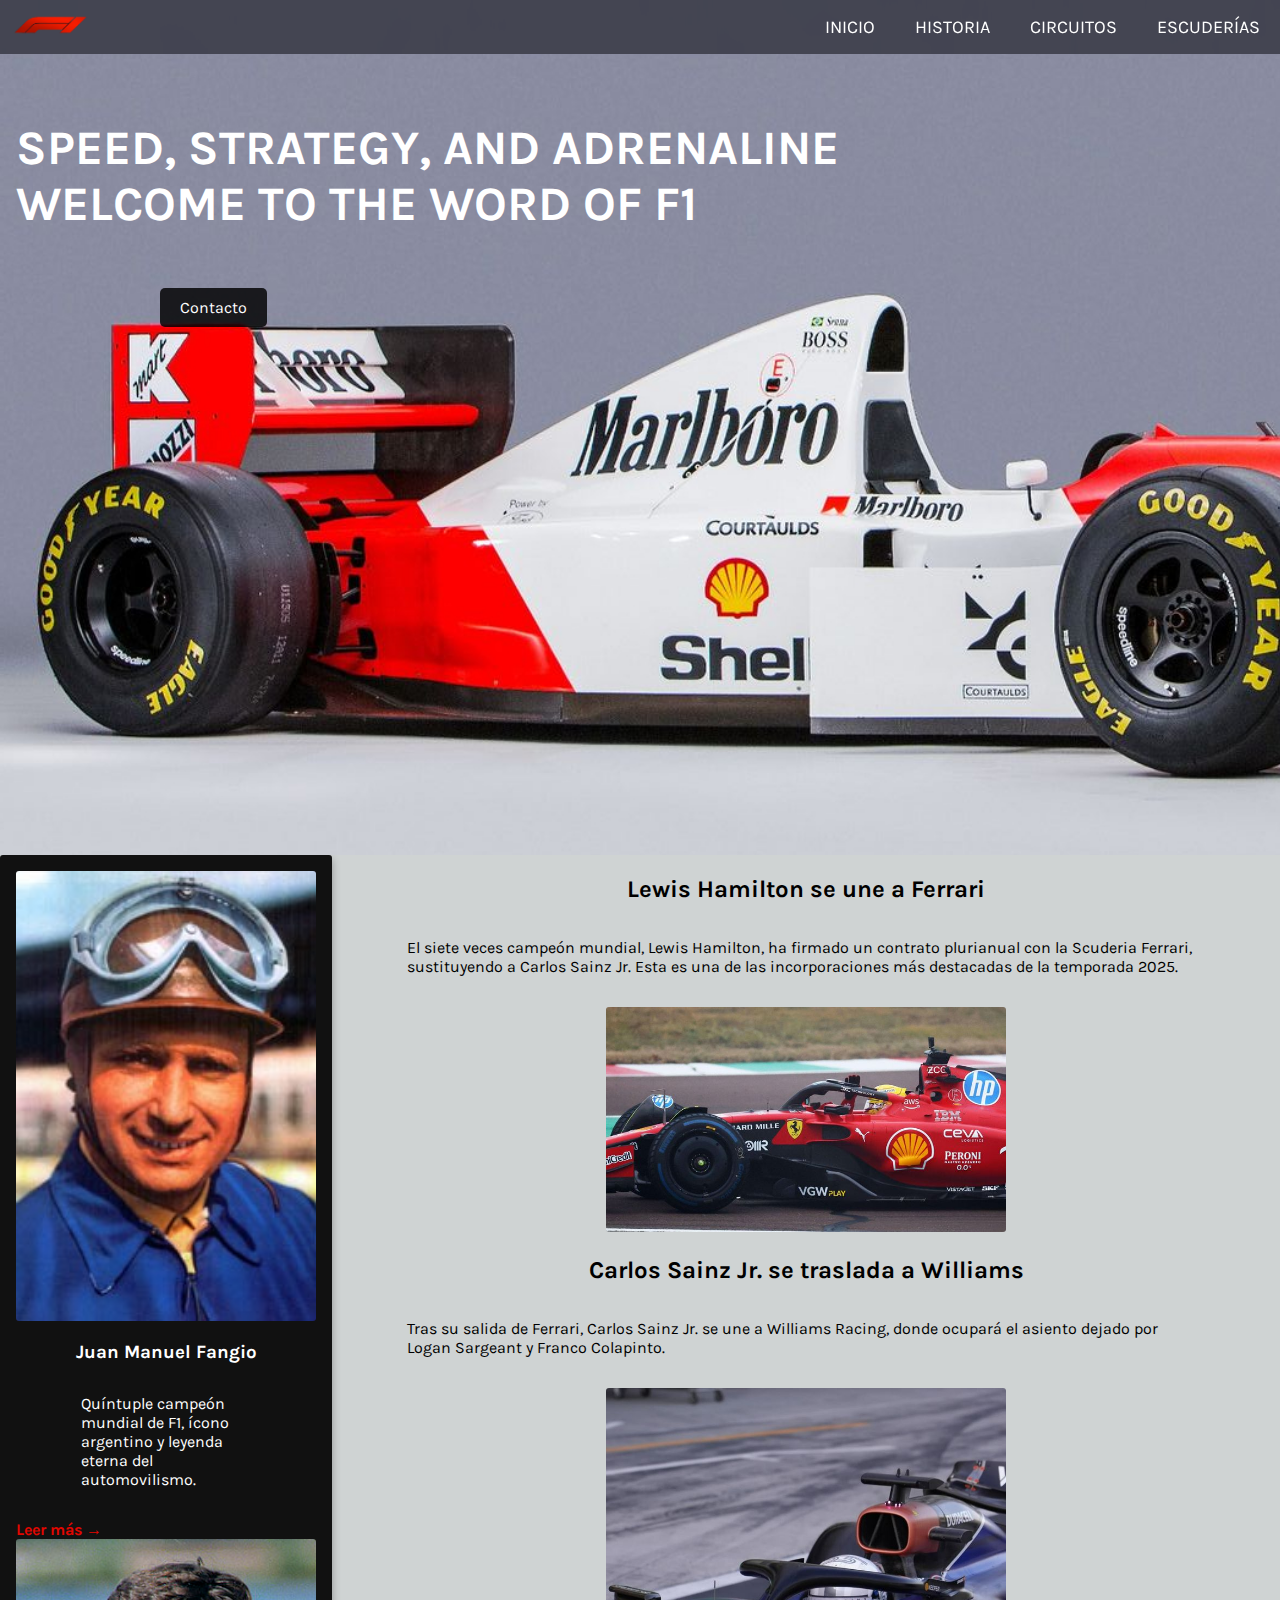
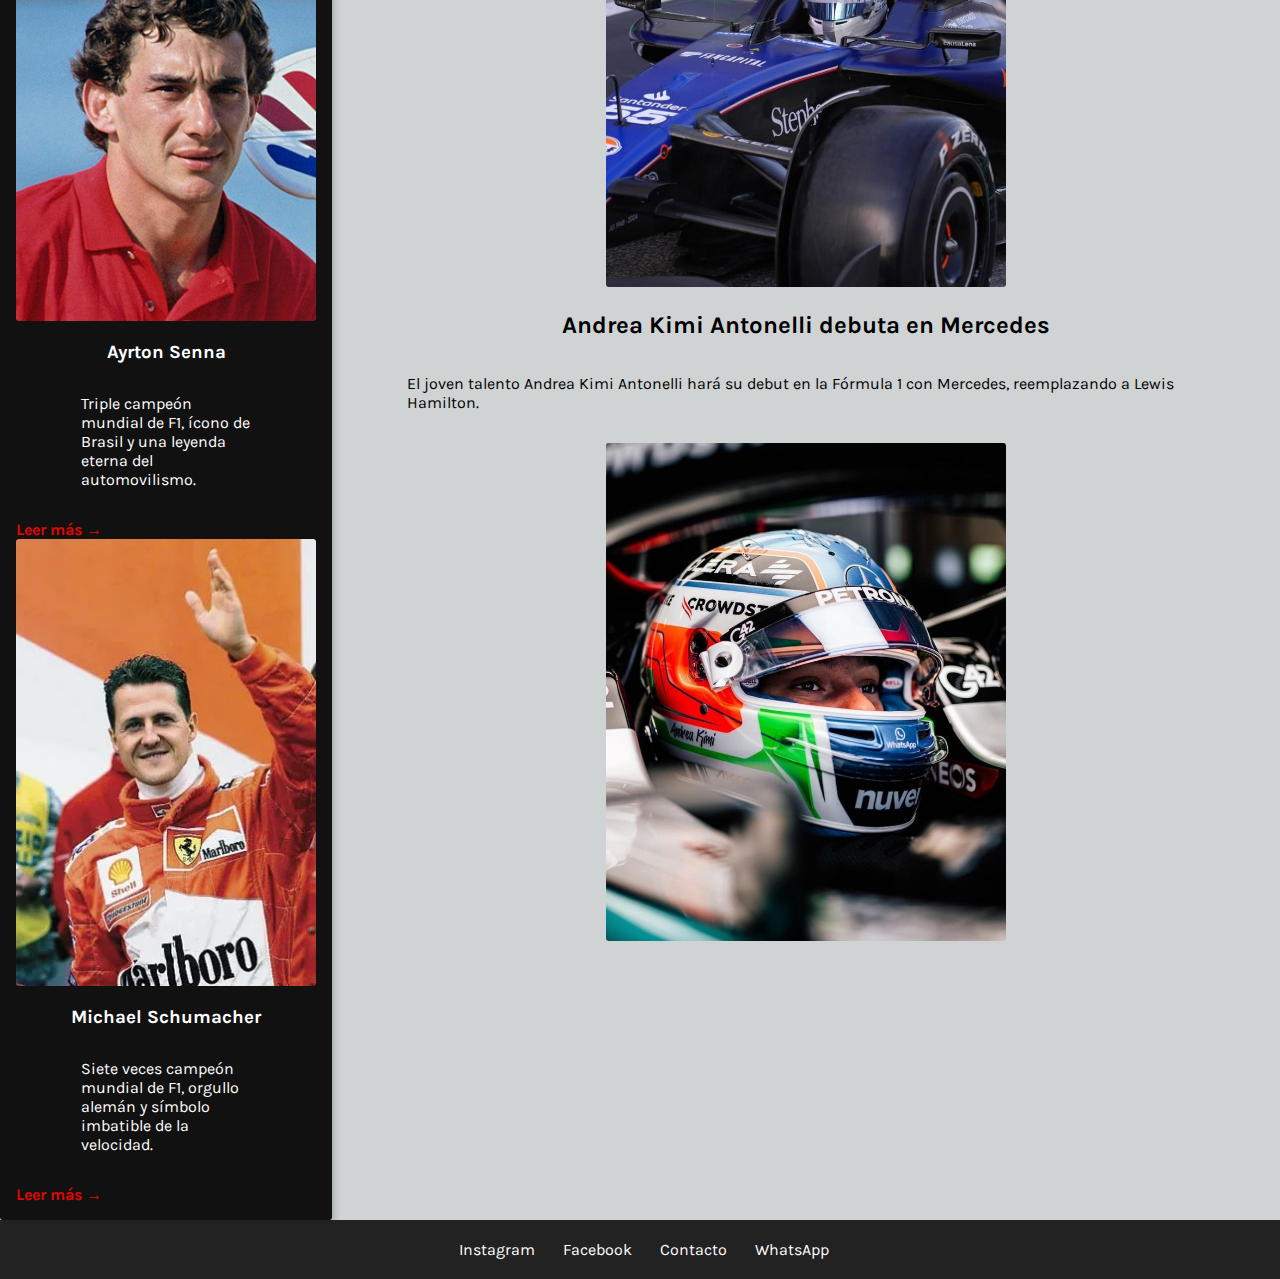
<file: index.html>
<!DOCTYPE html>
<html lang="en">
<head>
    <meta charset="UTF-8">
    <meta name="viewport" content="width=device-width, initial-scale=1.0">
    <title>Formula 1</title>
    <link rel="icon" type="image/png" href="./img/F1Wallpaper.png">
    <link rel="preconnect" href="https://fonts.googleapis.com">
    <link rel="preconnect" href="https://fonts.gstatic.com" crossorigin>
    <link href="https://fonts.googleapis.com/css2?family=Darker+Grotesque:wght@300..900&family=Encode+Sans+Semi+Expanded:wght@100;200;300;400;500;600;700;800;900&family=Hind+Mysuru:wght@300;400;500;600;700&family=IBM+Plex+Sans+Thai+Looped&family=Karla:ital,wght@0,200..800;1,200..800&family=Mukta&family=Smooch+Sans:wght@100..900&family=Yaldevi:wght@200..700&display=swap" rel="stylesheet">
    <link rel="stylesheet" href="style.css">
</head>
<body>
   <div class="contenedor">
         <header class="header">
            <nav class="menu">
                <div class="logo">
                  <img src="./img/F1Wallpaper.png" alt="Logo">
                </div>
              
                <!-- Botón hamburguesa -->
                <button class="menu-toggle" id="menu-toggle">☰</button>
              
                <ul class="nav-links" id="nav-links">
                  <li><a href="index.html">Inicio</a></li>
                  <li><a href="./pages/historia.html">Historia</a></li>
                  <li><a href="./pages/circuito.html">Circuitos</a></li>
                  <li class="submenu">
                    <a href="#">Escuderías</a>
                    <ul class="dropdown">
                      <li><a href="ferrari.html">Ferrari</a></li>
                      <li><a href="mercedes.html">Mercedes</a></li>
                      <li><a href="redbull.html">Red Bull</a></li>
                      <li><a href="mclaren.html">McLaren</a></li>
                      <li><a href="astonmartin.html">Aston Martin</a></li>
                    </ul>
                  </li>
                </ul>
              </nav>           
            <div class="contededorInferior">
                <h2 class="tituloHeader">Speed, strategy, and adrenaline <br> Welcome to the word of f1</h2>
            </div>
            <section class="contededorInferiorBotones">
                <button class="btnI"><a href=""></a>Contacto</button> 
            </section>
        </header>
        <aside class="aside">
            <div>
            <img class="imgAside" src="./img/Juan-Manuel-Fangio.jpg" alt="Juan Manuel Fangio ">
            <div class="asideText">
                <h3>Juan Manuel Fangio</h3>
                <p>Quíntuple campeón mundial de F1, ícono argentino y leyenda eterna del automovilismo.</p>
                <a href="https://es.wikipedia.org/wiki/Juan_Manuel_Fangio" class="readMore">Leer más →</a>
            </div>
            </div>
            <div>
                <img class="imgAside" src="./img/ayrton-senna.jpg" alt="Ayrton Senna">
                <div class="asideText">
                    <h3>Ayrton Senna</h3>
                    <p>Triple campeón mundial de F1, ícono de Brasil y una leyenda eterna del automovilismo.</p>
                    <a href="https://es.wikipedia.org/wiki/Ayrton_Senna" class="readMore">Leer más →</a>
                </div>
                </div>
                <div>
                    <img class="imgAside" src="./img/Michael-Schumacher.webp" alt="Ayrton Senna">
                    <div class="asideText">
                        <h3>Michael Schumacher</h3>
                        <p>Siete veces campeón mundial de F1, orgullo alemán y símbolo imbatible de la velocidad.</p>
                        <a href="https://de.wikipedia.org/wiki/Michael_Schumacher" class="readMore">Leer más →</a>
                    </div>
                    </div>
        </aside>        
        <main class="main">
            <div class="contenedor2">
                <div>
                    <h2>Lewis Hamilton se une a Ferrari</h2>
                    <p>El siete veces campeón mundial, Lewis Hamilton, ha firmado un contrato plurianual con la Scuderia Ferrari, sustituyendo a Carlos Sainz Jr. Esta es una de las incorporaciones más destacadas de la temporada 2025.</p>
                </div>
                <div class="imgCenter">
                    <img class="imgContenedor" src="./img/lewisHalmiton.jpeg" alt="LewisHalmitonFerrari">
                </div>           
            </div>
            <div class="contenedor2">
                <div>
                    <h2>Carlos Sainz Jr. se traslada a Williams</h2>
                    <p>Tras su salida de Ferrari, Carlos Sainz Jr. se une a Williams Racing, donde ocupará el asiento dejado por Logan Sargeant y Franco Colapinto.</p>
                </div>
                <div class="imgCenter">
                    <img class="imgContenedor" src="./img/carlosSainz.jpeg" alt="CarlosSainzWilliams">
                </div>           
            </div>
            <div class="contenedor2">
                <div>
                    <h2>Andrea Kimi Antonelli debuta en Mercedes</h2>
                    <p>El joven talento Andrea Kimi Antonelli hará su debut en la Fórmula 1 con Mercedes, reemplazando a Lewis Hamilton. 
                    </p>
                </div>
                <div class="imgCenter">
                    <img class="imgContenedor" src="./img/kimiAntonelli.jpeg" alt="CarlosSainzWilliams">
                </div>           
            </div>
        </main>
        <footer class="footer">
            <div class="footer-contenido">
                <a href="https://instagram.com" target="_blank" class="icono instagram"><i class="fab fa-instagram"></i> Instagram</a>
                <a href="https://facebook.com" target="_blank" class="icono facebook"><i class="fab fa-facebook-f"></i> Facebook</a>
                <a href="mailto:contacto@tudominio.com" class="icono contacto"><i class="fas fa-envelope"></i> Contacto</a>
                <a href="https://wa.me/1234567890" target="_blank" class="icono whatsapp"><i class="fab fa-whatsapp"></i> WhatsApp</a>
            </div>
        </footer>
    </div>
    <script>
        const toggle = document.getElementById('menu-toggle');
        const navLinks = document.getElementById('nav-links');
        const submenu = document.querySelector('.submenu');
      
        // Mostrar/ocultar el menú principal
        toggle.addEventListener('click', () => {
          navLinks.classList.toggle('show');
        });
      
        // Submenú desplegable solo en móvil
        submenu.addEventListener('click', function (e) {
          if (window.innerWidth <= 768) {
            e.preventDefault();
            this.classList.toggle('open');
          }
        });
      </script>
</body>
</html>
</file>
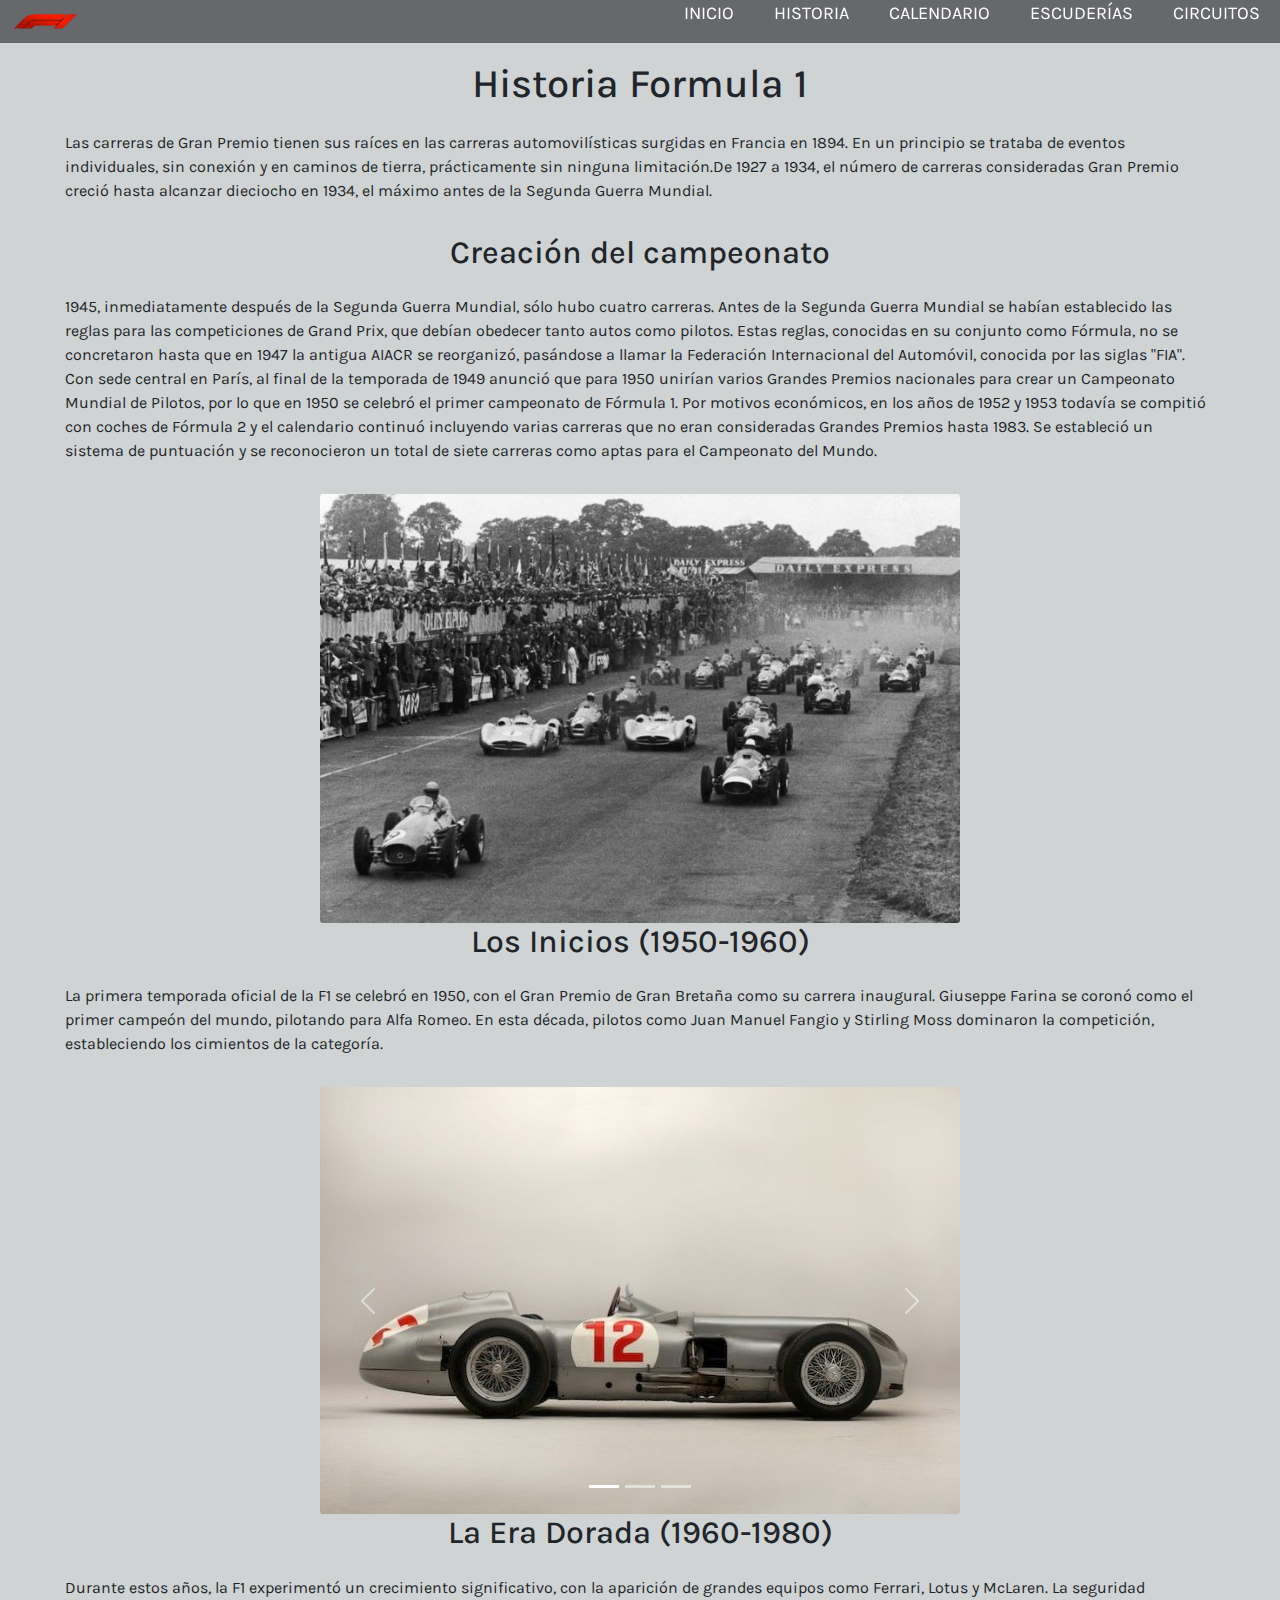
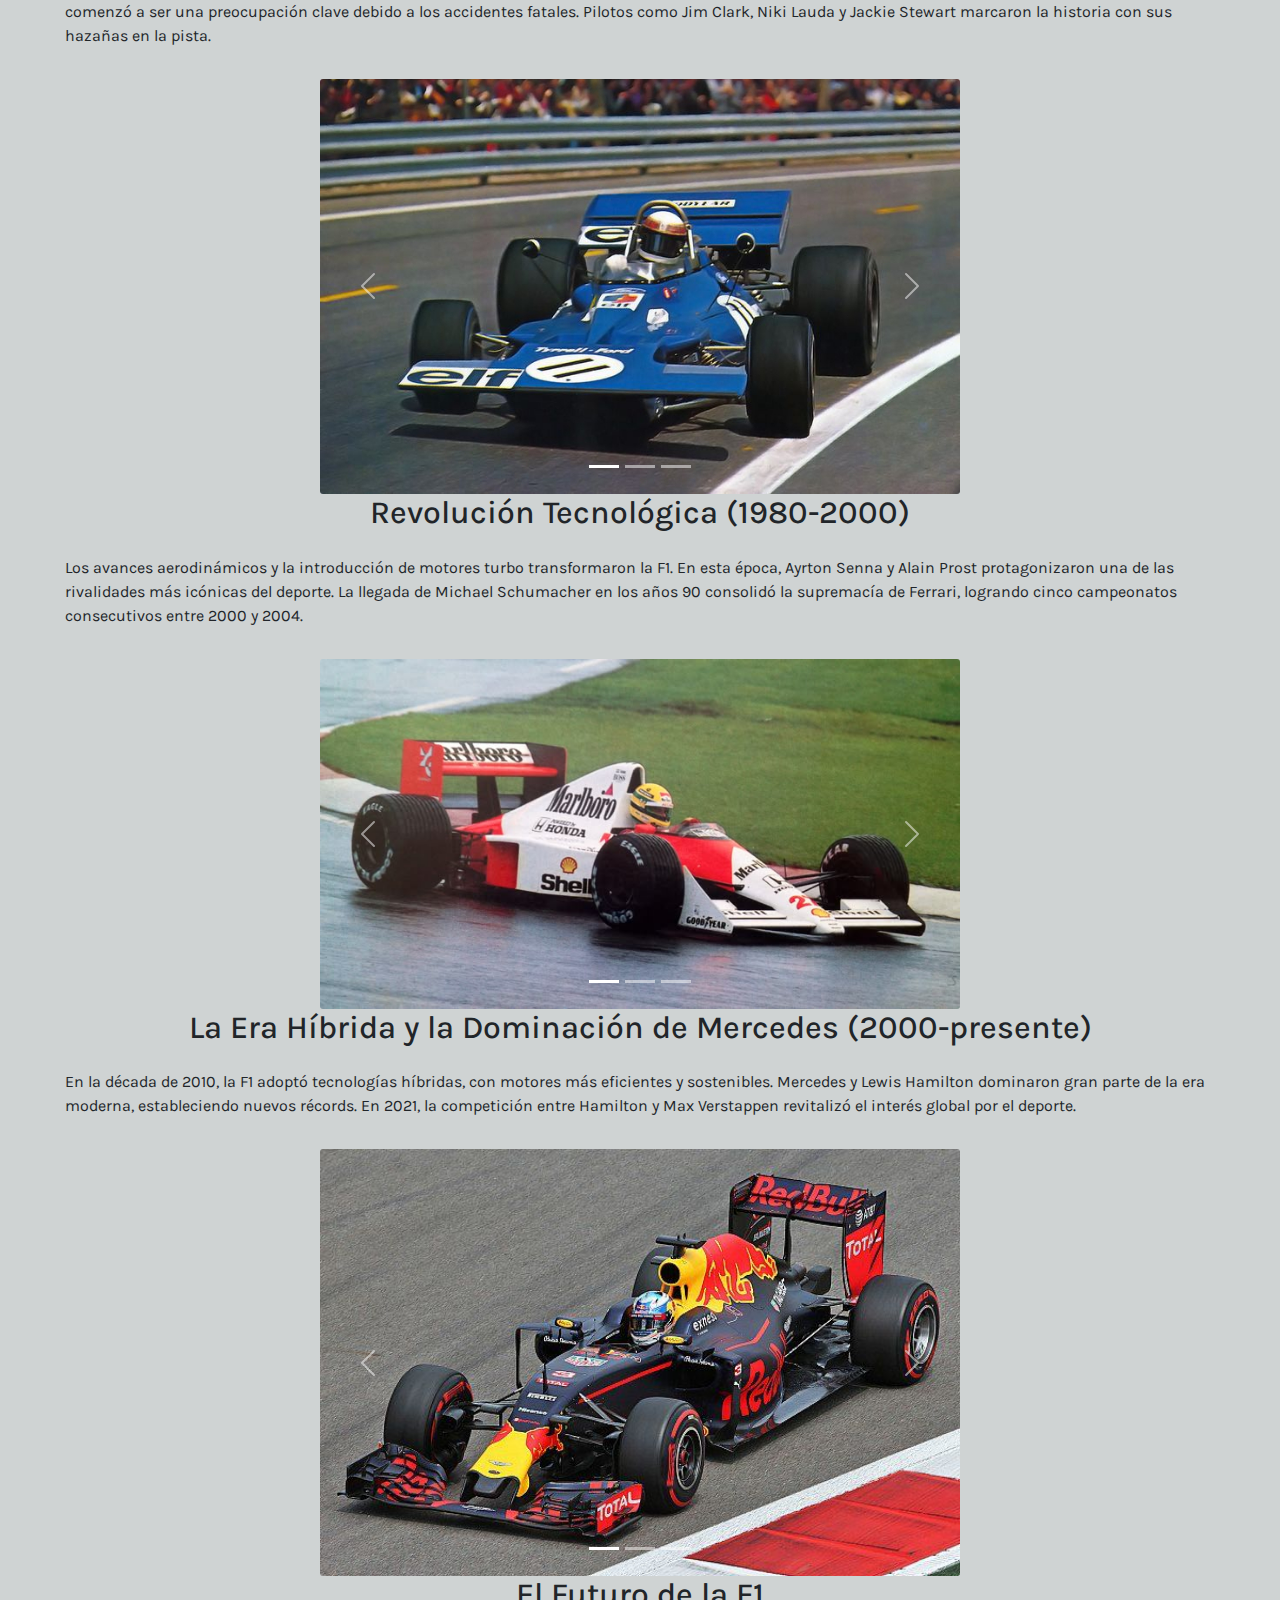
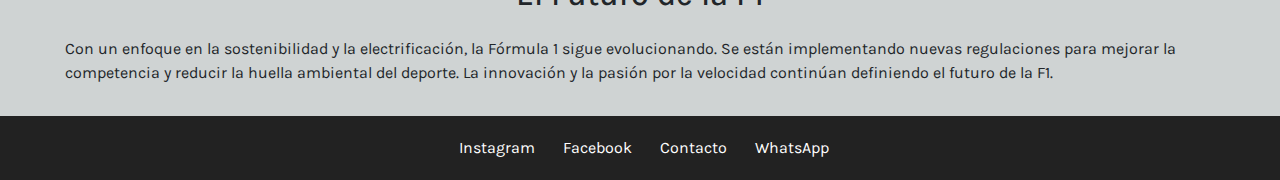
<file: historia.html>
<!DOCTYPE html>
<html lang="en">
<head>
    <meta charset="UTF-8">
    <meta name="viewport" content="width=device-width, initial-scale=1.0">
    <title>Document</title>
    <link rel="icon" type="image/png" href="./img/F1Wallpaper.png">
    <link rel="preconnect" href="https://fonts.googleapis.com">
    <link rel="preconnect" href="https://fonts.gstatic.com" crossorigin>
    <link href="https://fonts.googleapis.com/css2?family=Darker+Grotesque:wght@300..900&family=Encode+Sans+Semi+Expanded:wght@100;200;300;400;500;600;700;800;900&family=Hind+Mysuru:wght@300;400;500;600;700&family=IBM+Plex+Sans+Thai+Looped&family=Karla:ital,wght@0,200..800;1,200..800&family=Mukta&family=Smooch+Sans:wght@100..900&family=Yaldevi:wght@200..700&display=swap" rel="stylesheet">
    <link rel="stylesheet" href="style.css">
    <link href="https://cdn.jsdelivr.net/npm/bootstrap@5.3.0/dist/css/bootstrap.min.css" rel="stylesheet">
</head>
<body>
  <header>
    <nav class="menu">
        <div class="logo">
            <img src="./img/F1Wallpaper.png" alt="Logo">
        </div>
        <ul class="nav-links">
            <li><a href="index.html">Inicio</a></li>
            <li><a href="historia.html">Historia</a></li>
            <li><a href="calendario.html">Calendario</a></li>
            <li class="submenu">
                <a href="escuderias.html">Escuderías</a>
                <ul class="dropdown">
                    <li><a href="ferrari.html">Ferrari</a></li>
                    <li><a href="mercedes.html">Mercedes</a></li>
                    <li><a href="redbull.html">Red Bull</a></li>
                    <li><a href="mclaren.html">McLaren</a></li>
                    <li><a href="astonmartin.html">Aston Martin</a></li>
                </ul>
            </li>
            <li><a href="circuitos.html">Circuitos</a></li>
        </ul>
    </nav>
</header>
    <main>
        <h1>Historia Formula 1</h1>          
            <p>Las carreras de Gran Premio tienen sus raíces en las carreras automovilísticas surgidas en Francia en 1894. En un principio se trataba de eventos individuales, sin conexión y en caminos de tierra, prácticamente sin ninguna limitación.De 1927 a 1934, el número de carreras consideradas Gran Premio creció hasta alcanzar dieciocho en 1934, el máximo antes de la Segunda Guerra Mundial.</p>
              <h2>Creación del campeonato</h2>
            <p>1945, inmediatamente después de la Segunda Guerra Mundial, sólo hubo cuatro carreras. Antes de la Segunda Guerra Mundial se habían establecido las reglas para las competiciones de Grand Prix, que debían obedecer tanto autos como pilotos. Estas reglas, conocidas en su conjunto como Fórmula, no se concretaron hasta que en 1947 la antigua AIACR se reorganizó, pasándose a llamar la Federación Internacional del Automóvil, conocida por las siglas "FIA". Con sede central en París, al final de la temporada de 1949 anunció que para 1950 unirían varios Grandes Premios nacionales para crear un Campeonato Mundial de Pilotos, por lo que en 1950 se celebró el primer campeonato de Fórmula 1. Por motivos económicos, en los años de 1952 y 1953 todavía se compitió con coches de Fórmula 2 y el calendario continuó incluyendo varias carreras que no eran consideradas Grandes Premios hasta 1983. Se estableció un sistema de puntuación y se reconocieron un total de siete carreras como aptas para el Campeonato del Mundo.</p>
            <img class="img1" src="./img/imagen50.jpeg" alt="">
            <h2>Los Inicios (1950-1960)</h2>
            <p>La primera temporada oficial de la F1 se celebró en 1950, con el Gran Premio de Gran Bretaña como su carrera inaugural. Giuseppe Farina se coronó como el primer campeón del mundo, pilotando para Alfa Romeo. En esta década, pilotos como Juan Manuel Fangio y Stirling Moss dominaron la competición, estableciendo los cimientos de la categoría.</p>
            <div id="carouselExampleIndicators" class="carousel slide w-50 mx-auto" data-bs-ride="carousel">
              <!-- Indicadores -->
              <div class="carousel-indicators">
                <button type="button" data-bs-target="#carouselExampleIndicators" data-bs-slide-to="0" class="active" aria-current="true" aria-label="Slide 1"></button>
                <button type="button" data-bs-target="#carouselExampleIndicators" data-bs-slide-to="1" aria-label="Slide 2"></button>
                <button type="button" data-bs-target="#carouselExampleIndicators" data-bs-slide-to="2" aria-label="Slide 3"></button>
              </div>
            
              <!-- Contenedor de imágenes -->
              <div class="carousel-inner">
                <div class="carousel-item active">
                  <img src="./img/_(4).jpeg" class="d-block w-100" alt="Slide 1">
                </div>
                <div class="carousel-item">
                  <img src="./img/_(3).jpeg" class="d-block w-100" alt="Slide 2">
                </div>
                <div class="carousel-item">
                  <img src="./img/_(6).jpeg" class="d-block w-100" alt="Slide 4">
                </div>
              </div>
            
              <!-- Botones de navegación -->
              <button class="carousel-control-prev" type="button" data-bs-target="#carouselExampleIndicators" data-bs-slide="prev">
                <span class="carousel-control-prev-icon" aria-hidden="true"></span>
                <span class="visually-hidden">Anterior</span>
              </button>
              <button class="carousel-control-next" type="button" data-bs-target="#carouselExampleIndicators" data-bs-slide="next">
                <span class="carousel-control-next-icon" aria-hidden="true"></span>
                <span class="visually-hidden">Siguiente</span>
              </button>
            </div>
            
            <h2>La Era Dorada (1960-1980)</h2>
            <p>Durante estos años, la F1 experimentó un crecimiento significativo, con la aparición de grandes equipos como Ferrari, Lotus y McLaren. La seguridad comenzó a ser una preocupación clave debido a los accidentes fatales. Pilotos como Jim Clark, Niki Lauda y Jackie Stewart marcaron la historia con sus hazañas en la pista.</p>
            <div id="carouselExampleIndicators2" class="carousel slide w-50 mx-auto" data-bs-ride="carousel">
              <!-- Indicadores -->
              <div class="carousel-indicators">
                <button type="button" data-bs-target="#carouselExampleIndicators2" data-bs-slide-to="0" class="active" aria-current="true" aria-label="Slide 1"></button>
                <button type="button" data-bs-target="#carouselExampleIndicators2" data-bs-slide-to="1" aria-label="Slide 2"></button>
                <button type="button" data-bs-target="#carouselExampleIndicators2" data-bs-slide-to="2" aria-label="Slide 3"></button>
              </div>
            
              <!-- Contenedor de imágenes -->
              <div class="carousel-inner">
                <div class="carousel-item active">
                  <img src="./img/JackieStewart.jpeg" class="d-block w-100" alt="Slide 1">
                </div>
                <div class="carousel-item">
                  <img src="./img/JimClark.jpeg" class="d-block w-100" alt="Slide 2">
                </div>
                <div class="carousel-item">
                  <img src="./img/lauda.jpeg" class="d-block w-100" alt="Slide 4">
                </div>
              </div>
            
              <!-- Botones de navegación -->
              <button class="carousel-control-prev" type="button" data-bs-target="#carouselExampleIndicators2" data-bs-slide="prev">
                <span class="carousel-control-prev-icon" aria-hidden="true"></span>
                <span class="visually-hidden">Anterior</span>
              </button>
              <button class="carousel-control-next" type="button" data-bs-target="#carouselExampleIndicators2" data-bs-slide="next">
                <span class="carousel-control-next-icon" aria-hidden="true"></span>
                <span class="visually-hidden">Siguiente</span>
              </button>
            </div>
            <h2>Revolución Tecnológica (1980-2000)</h2>
            <p>Los avances aerodinámicos y la introducción de motores turbo transformaron la F1. En esta época, Ayrton Senna y Alain Prost protagonizaron una de las rivalidades más icónicas del deporte. La llegada de Michael Schumacher en los años 90 consolidó la supremacía de Ferrari, logrando cinco campeonatos consecutivos entre 2000 y 2004.</p>
            <div id="carouselExampleIndicators3" class="carousel slide w-50 mx-auto" data-bs-ride="carousel">
              <!-- Indicadores -->
              <div class="carousel-indicators">
                <button type="button" data-bs-target="#carouselExampleIndicators3" data-bs-slide-to="0" class="active" aria-current="true" aria-label="Slide 1"></button>
                <button type="button" data-bs-target="#carouselExampleIndicators3" data-bs-slide-to="1" aria-label="Slide 2"></button>
                <button type="button" data-bs-target="#carouselExampleIndicators3" data-bs-slide-to="2" aria-label="Slide 3"></button>
              </div>
            
              <!-- Contenedor de imágenes -->
              <div class="carousel-inner">
                <div class="carousel-item active">
                  <img src="./img/ayrtonSenna2.jpeg" class="d-block w-100" alt="Slide 1">
                </div>
                <div class="carousel-item">
                  <img src="./img/AlainProst.jpeg" class="d-block w-100" alt="Slide 2">
                </div>
                <div class="carousel-item">
                  <img src="./img/MichaelSchumacher1.jpeg" class="d-block w-100" alt="Slide 4">
                </div>
              </div>
            
              <!-- Botones de navegación -->
              <button class="carousel-control-prev" type="button" data-bs-target="#carouselExampleIndicators3" data-bs-slide="prev">
                <span class="carousel-control-prev-icon" aria-hidden="true"></span>
                <span class="visually-hidden">Anterior</span>
              </button>
              <button class="carousel-control-next" type="button" data-bs-target="#carouselExampleIndicators3" data-bs-slide="next">
                <span class="carousel-control-next-icon" aria-hidden="true"></span>
                <span class="visually-hidden">Siguiente</span>
              </button>
            </div>
            <h2>La Era Híbrida y la Dominación de Mercedes (2000-presente)</h2>
            <p>En la década de 2010, la F1 adoptó tecnologías híbridas, con motores más eficientes y sostenibles. Mercedes y Lewis Hamilton dominaron gran parte de la era moderna, estableciendo nuevos récords. En 2021, la competición entre Hamilton y Max Verstappen revitalizó el interés global por el deporte.</p>
            <div id="carouselExampleIndicators4" class="carousel slide w-50 mx-auto" data-bs-ride="carousel">
              <!-- Indicadores -->
              <div class="carousel-indicators">
                <button type="button" data-bs-target="#carouselExampleIndicators4" data-bs-slide-to="0" class="active" aria-current="true" aria-label="Slide 1"></button>
                <button type="button" data-bs-target="#carouselExampleIndicators4" data-bs-slide-to="1" aria-label="Slide 2"></button>
                <button type="button" data-bs-target="#carouselExampleIndicators4" data-bs-slide-to="2" aria-label="Slide 3"></button>
              </div>
            
              <!-- Contenedor de imágenes -->
              <div class="carousel-inner">
                <div class="carousel-item active">
                  <img src="./img/F1.jpeg" class="d-block w-100" alt="Slide 1">
                </div>
                <div class="carousel-item">
                  <img src="./img/mercedesbenz.jpeg" class="d-block w-100" alt="Slide 2">
                </div>
                <div class="carousel-item">
                  <img src="./img/FrancoColapinto.jpeg" class="d-block w-100" alt="Slide 4">
                </div>
              </div>
            
              <!-- Botones de navegación -->
              <button class="carousel-control-prev" type="button" data-bs-target="#carouselExampleIndicators4" data-bs-slide="prev">
                <span class="carousel-control-prev-icon" aria-hidden="true"></span>
                <span class="visually-hidden">Anterior</span>
              </button>
              <button class="carousel-control-next" type="button" data-bs-target="#carouselExampleIndicators4" data-bs-slide="next">
                <span class="carousel-control-next-icon" aria-hidden="true"></span>
                <span class="visually-hidden">Siguiente</span>
              </button>
            </div>
            <h2>El Futuro de la F1</h2>
            <p>Con un enfoque en la sostenibilidad y la electrificación, la Fórmula 1 sigue evolucionando. Se están implementando nuevas regulaciones para mejorar la competencia y reducir la huella ambiental del deporte. La innovación y la pasión por la velocidad continúan definiendo el futuro de la F1.</p>
    <footer class="footer">
        <div class="footer-contenido">
            <a href="https://instagram.com" target="_blank" class="icono instagram"><i class="fab fa-instagram"></i> Instagram</a>
            <a href="https://facebook.com" target="_blank" class="icono facebook"><i class="fab fa-facebook-f"></i> Facebook</a>
            <a href="mailto:contacto@tudominio.com" class="icono contacto"><i class="fas fa-envelope"></i> Contacto</a>
            <a href="https://wa.me/1234567890" target="_blank" class="icono whatsapp"><i class="fab fa-whatsapp"></i> WhatsApp</a>
        </div>
    </footer>
    <!-- Bootstrap JS -->
    <script src="https://cdn.jsdelivr.net/npm/bootstrap@5.3.3/dist/js/bootstrap.bundle.min.js" integrity="sha384-YvpcrYf0tY3lHB60NNkmXc5s9fDVZLESaAA55NDzOxhy9GkcIdslK1eN7N6jIeHz" crossorigin="anonymous"></script>
</body>
</html>
</file>
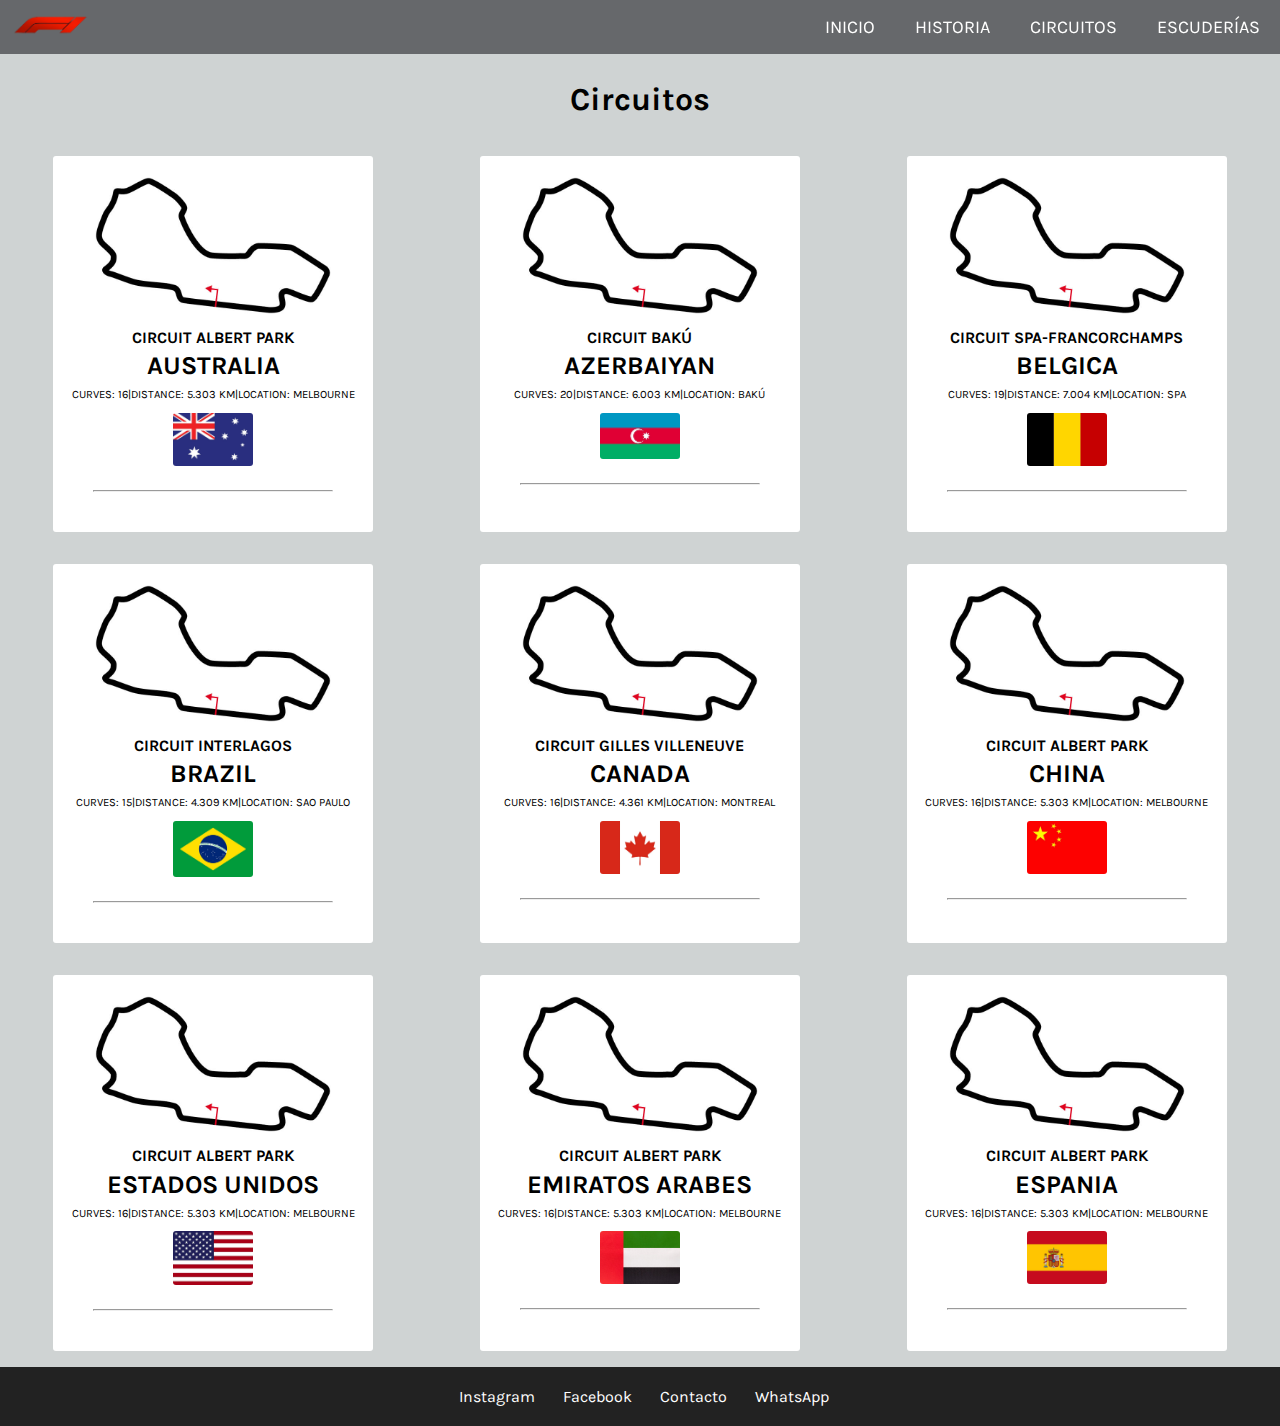
<file: pages/circuito.html>
<!DOCTYPE html>
<html lang="en">
<head>
    <meta charset="UTF-8">
    <meta name="viewport" content="width=device-width, initial-scale=1.0">
    <title>Circuito</title>
    <link rel="icon" type="image/png" href="../img/F1Wallpaper.png">
    <link rel="preconnect" href="https://fonts.googleapis.com">
    <link rel="preconnect" href="https://fonts.gstatic.com" crossorigin>
    <link href="https://fonts.googleapis.com/css2?family=Darker+Grotesque:wght@300..900&family=Encode+Sans+Semi+Expanded:wght@100;200;300;400;500;600;700;800;900&family=Hind+Mysuru:wght@300;400;500;600;700&family=IBM+Plex+Sans+Thai+Looped&family=Karla:ital,wght@0,200..800;1,200..800&family=Mukta&family=Smooch+Sans:wght@100..900&family=Yaldevi:wght@200..700&display=swap" rel="stylesheet">
    <link rel="stylesheet" href="/style.css">
</head>
<body>
    <header>
        <nav class="menu">
            <div class="logo">
              <img src="../img/F1Wallpaper.png" alt="Logo">
            </div>
          
            <!-- Botón hamburguesa -->
            <button class="menu-toggle" id="menu-toggle">☰</button>
          
            <ul class="nav-links" id="nav-links">
              <li><a href="../index.html">Inicio</a></li>
              <li><a href="../pages/historia.html">Historia</a></li>
              <li><a href="../pages/circuito.html">Circuitos</a></li>
              <li class="submenu">
                <a href="#">Escuderías</a>
                <ul class="dropdown">
                  <li><a href="ferrari.html">Ferrari</a></li>
                  <li><a href="mercedes.html">Mercedes</a></li>
                  <li><a href="redbull.html">Red Bull</a></li>
                  <li><a href="mclaren.html">McLaren</a></li>
                  <li><a href="astonmartin.html">Aston Martin</a></li>
                </ul>
              </li>
            </ul>
          </nav>
    </header>
    <main>
        <h1>Circuitos</h1>
        <div class="divicion3">
        <div class="calendario">
            <img src="../img/australia.jpg" alt="Australia">
            <h3 class="circuitoH3">Circuit Albert Park</h3>
            <h2 class="circuitoH2">Australia</h2>
            <p class="pCircuito"> CURVES: 16|DISTANCE: 5.303 KM|LOCATION: MELBOURNE</p>
            <img class="imgBanderas" src="../img/banderaAuistralia.jpeg" alt="">
            <hr>
        </div>
        <div class="calendario">
            <img src="../img/australia.jpg" alt="Azerbaiyan">
            <h3 class="circuitoH3">Circuit Bakú</h3>
            <h2 class="circuitoH2">Azerbaiyan</h2>
            <p class="pCircuito"> CURVES: 20|DISTANCE: 6.003 KM|LOCATION: BAKÚ</p>
            <img class="imgBanderas" src="../img/banderaAzerbaiyan.jpeg" alt="">
            <hr>
        </div>
        <div class="calendario">
            <img src="../img/australia.jpg" alt="Belgica">
            <h3 class="circuitoH3">Circuit Spa-Francorchamps</h3>
            <h2 class="circuitoH2">Belgica</h2>
            <p class="pCircuito"> CURVES: 19|DISTANCE: 7.004 KM|LOCATION: SPA</p>
            <img class="imgBanderas" src="../img/banderaBelgica.jpeg" alt="">
            <hr>
        </div>
        <div class="calendario">
            <img src="../img/australia.jpg" alt="Brazil">
            <h3 class="circuitoH3">Circuit Interlagos</h3>
            <h2 class="circuitoH2">Brazil</h2>
            <p class="pCircuito"> CURVES: 15|DISTANCE: 4.309 KM|LOCATION: SAO PAULO</p>
            <img class="imgBanderas" src="../img/banderaBrazil.jpeg" alt="">
            <hr>
        </div>
        <div class="calendario">
            <img src="../img/australia.jpg" alt="Canada">
            <h3 class="circuitoH3">Circuit Gilles Villeneuve</h3>
            <h2 class="circuitoH2">Canada</h2>
            <p class="pCircuito"> CURVES: 16|DISTANCE: 4.361 KM|LOCATION: MONTREAL</p>
            <img class="imgBanderas" src="../img/banderaCanada.jpeg" alt="">
            <hr>
        </div>
        <div class="calendario">
            <img src="../img/australia.jpg" alt="China">
            <h3 class="circuitoH3">Circuit Albert Park</h3>
            <h2 class="circuitoH2">China</h2>
            <p class="pCircuito"> CURVES: 16|DISTANCE: 5.303 KM|LOCATION: MELBOURNE</p>
            <img class="imgBanderas" src="../img/banderaChina.jpeg" alt="">
            <hr>
        </div>
        <div class="calendario">
            <img src="../img/australia.jpg" alt="Estados Unidos">
            <h3 class="circuitoH3">Circuit Albert Park</h3>
            <h2 class="circuitoH2">Estados Unidos</h2>
            <p class="pCircuito"> CURVES: 16|DISTANCE: 5.303 KM|LOCATION: MELBOURNE</p>
            <img class="imgBanderas" src="../img/banderaEEUU.jpeg" alt="">
            <hr>
        </div>
        <div class="calendario">
            <img src="../img/australia.jpg" alt="EmiratosArabes">
            <h3 class="circuitoH3">Circuit Albert Park</h3>
            <h2 class="circuitoH2">Emiratos Arabes</h2>
            <p class="pCircuito"> CURVES: 16|DISTANCE: 5.303 KM|LOCATION: MELBOURNE</p>
            <img class="imgBanderas" src="../img/banderaEmiratosArabes.jpeg" alt="">
            <hr>
        </div>
        <div class="calendario">
            <img src="../img/australia.jpg" alt="Espania">
            <h3 class="circuitoH3">Circuit Albert Park</h3>
            <h2 class="circuitoH2">Espania</h2>
            <p class="pCircuito"> CURVES: 16|DISTANCE: 5.303 KM|LOCATION: MELBOURNE</p>
            <img class="imgBanderas" src="../img/banderaEspania.jpeg" alt="">
            <hr>
        </div>
        </div>
    </main>
    <footer class="footer">
        <div class="footer-contenido">
            <a href="https://instagram.com" target="_blank" class="icono instagram"><i class="fab fa-instagram"></i> Instagram</a>
            <a href="https://facebook.com" target="_blank" class="icono facebook"><i class="fab fa-facebook-f"></i> Facebook</a>
            <a href="mailto:contacto@tudominio.com" class="icono contacto"><i class="fas fa-envelope"></i> Contacto</a>
            <a href="https://wa.me/1234567890" target="_blank" class="icono whatsapp"><i class="fab fa-whatsapp"></i> WhatsApp</a>
        </div>
    
        <script>
            const toggle = document.getElementById('menu-toggle');
            const navLinks = document.getElementById('nav-links');
            const submenu = document.querySelector('.submenu');
          
            // Mostrar/ocultar el menú principal
            toggle.addEventListener('click', () => {
              navLinks.classList.toggle('show');
            });
          
            // Submenú desplegable solo en móvil
            submenu.addEventListener('click', function (e) {
              if (window.innerWidth <= 768) {
                e.preventDefault();
                this.classList.toggle('open');
              }
            });
          </script></footer>
</body>
</html>
</file>
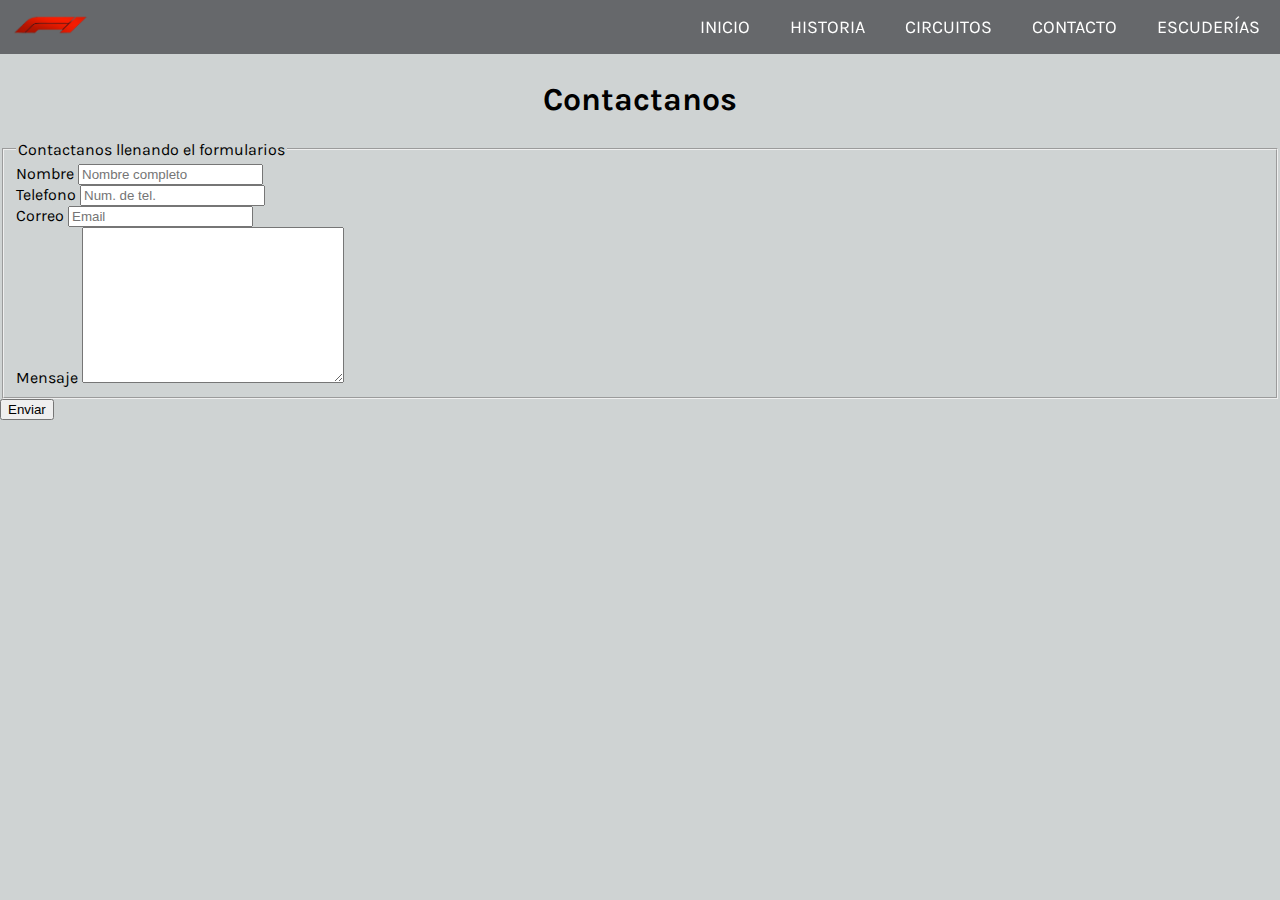
<file: pages/contacto.html>
<!DOCTYPE html>
<html lang="en">
<head>
    <meta charset="UTF-8">
    <meta name="viewport" content="width=device-width, initial-scale=1.0">
    <title>Contacto</title>
    <link rel="icon" type="image/png" href="./img/F1Wallpaper.png">
    <link rel="preconnect" href="https://fonts.googleapis.com">
    <link rel="preconnect" href="https://fonts.gstatic.com" crossorigin>
    <link href="https://fonts.googleapis.com/css2?family=Darker+Grotesque:wght@300..900&family=Encode+Sans+Semi+Expanded:wght@100;200;300;400;500;600;700;800;900&family=Hind+Mysuru:wght@300;400;500;600;700&family=IBM+Plex+Sans+Thai+Looped&family=Karla:ital,wght@0,200..800;1,200..800&family=Mukta&family=Smooch+Sans:wght@100..900&family=Yaldevi:wght@200..700&display=swap" rel="stylesheet">
    <link rel="stylesheet" href="../style.css">
</head>
<body>
    <header>
        <nav class="menu">
          <div class="logo">
            <img src="../img/F1Wallpaper.png" alt="Logo">
          </div>
        
          <!-- Botón hamburguesa -->
          <button class="menu-toggle" id="menu-toggle">☰</button>
        
          <ul class="nav-links" id="nav-links">
            <li><a href="../index.html">Inicio</a></li>
            <li><a href="../pages/historia.html">Historia</a></li>
            <li><a href="../pages/circuito.html">Circuitos</a></li>
            <li><a href="../pages/contacto.html">Contacto</a></li>
            <li class="submenu">
              <a href="#">Escuderías</a>
              <ul class="dropdown">
                <li><a href="ferrari.html">Ferrari</a></li>
                <li><a href="mercedes.html">Mercedes</a></li>
                <li><a href="redbull.html">Red Bull</a></li>
                <li><a href="mclaren.html">McLaren</a></li>
                <li><a href="astonmartin.html">Aston Martin</a></li>
              </ul>
            </li>
          </ul>
        </nav>
    </header>
    <main>

      <h1 data-aos="zoom-in-up">Contactanos</h1>

    <form class="formulario">
    
        <fieldset>
        
            <legend>Contactanos llenando el formularios</legend>
        
        <div class="texCenter">
        
            <div class="campo">
                <label>Nombre</label>
                <input class="input-text" type="text" placeholder="Nombre completo" id="nombre">
            </div>
          
            <div class="campo">
                <label>Telefono</label>
                <input class="input-text" type="number" placeholder="Num. de tel." id="telefono">
            </div>
          
            <div class="campo">
                <label>Correo</label>
                <input class="input-text" type="email" placeholder="Email" id="email">
            </div>
          
            <div class="campo">
                <label>Mensaje</label>
                <textarea class="input-text" name="" id="" cols="30" rows="10"></textarea>
            </div>
          
        </div> <!-- cierre de <div class="contenedorFormulario"> -->      
        
        </fieldset>  
      
            <div class="alinear">
                <input class="boton" type="button" value="Enviar" >
            </div>
          
      </form>
      <script>
        const toggle = document.getElementById('menu-toggle');
        const navLinks = document.getElementById('nav-links');
        const submenu = document.querySelector('.submenu');
      
        // Mostrar/ocultar el menú principal
        toggle.addEventListener('click', () => {
          navLinks.classList.toggle('show');
        });
      
        // Submenú desplegable solo en móvil
        submenu.addEventListener('click', function (e) {
          if (window.innerWidth <= 768) {
            e.preventDefault();
            this.classList.toggle('open');
          }
        });
      </script>
</main>
</body>
</html>
</file>
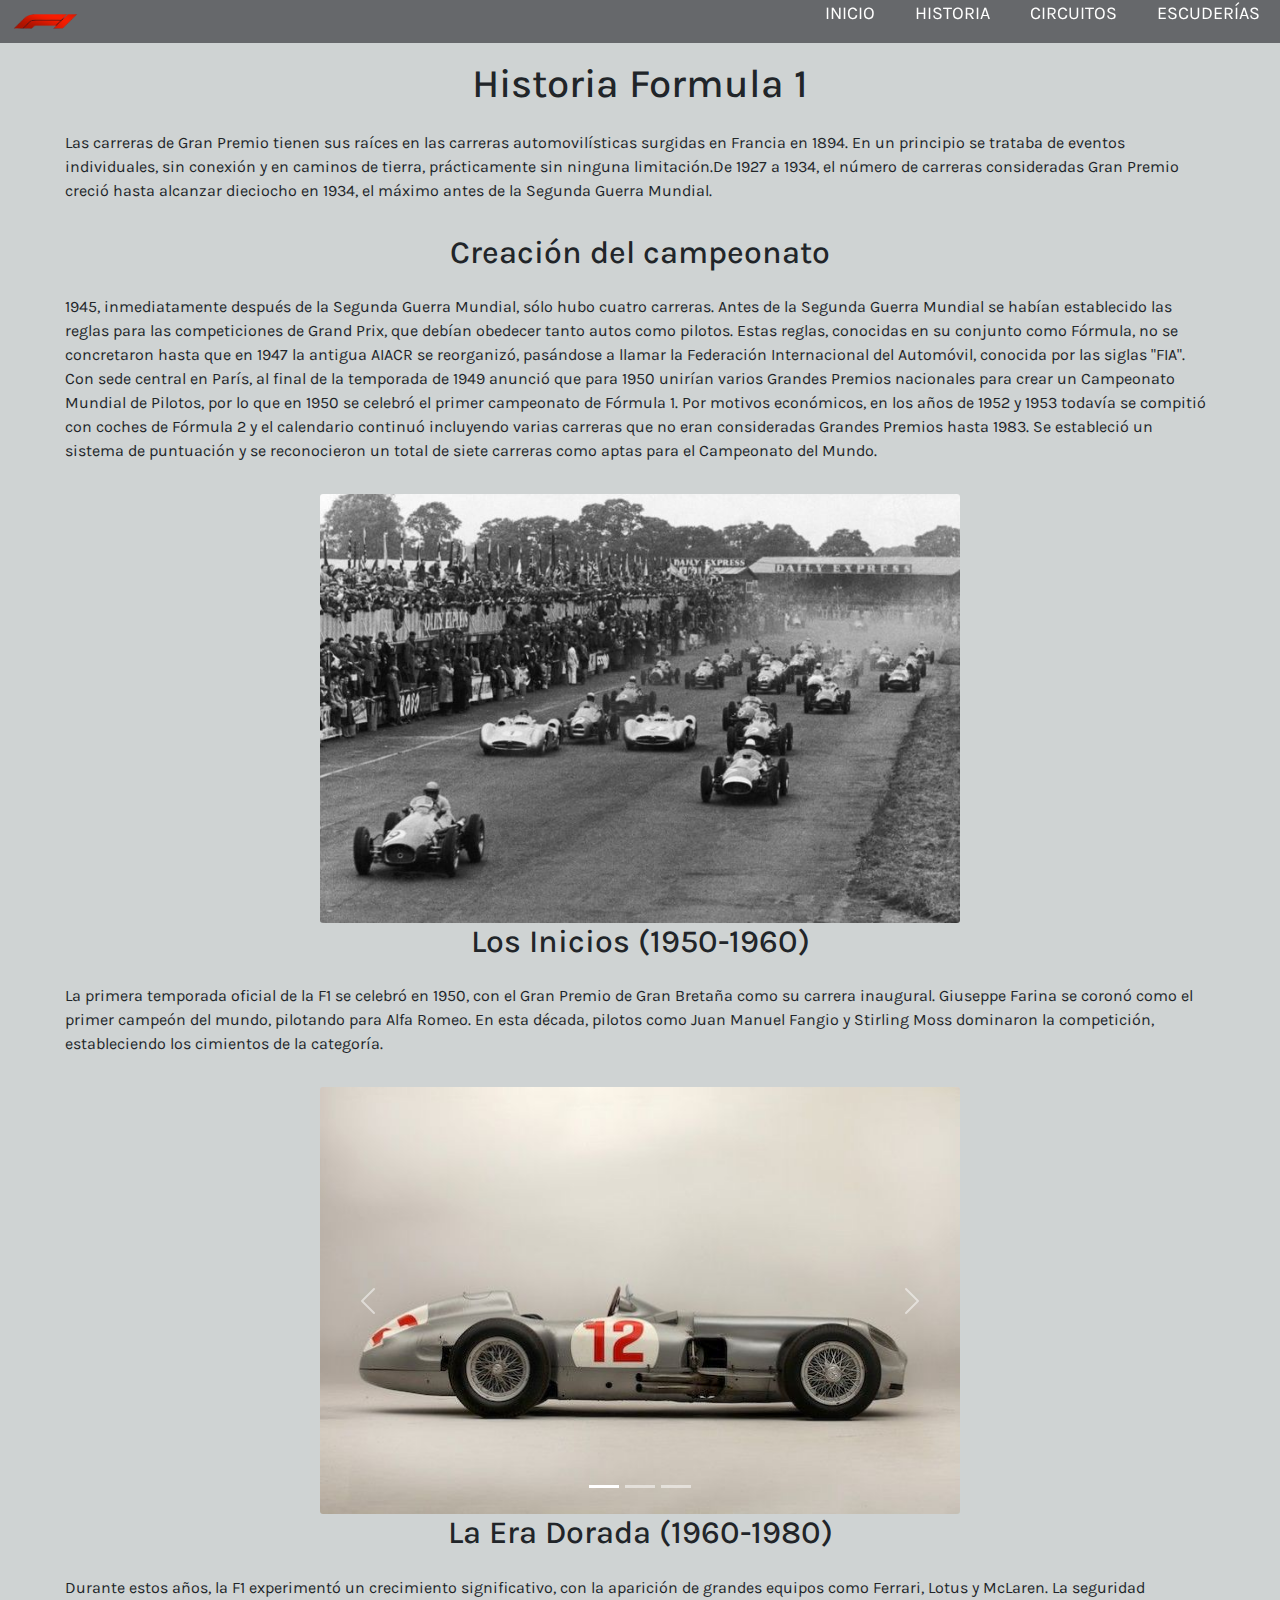
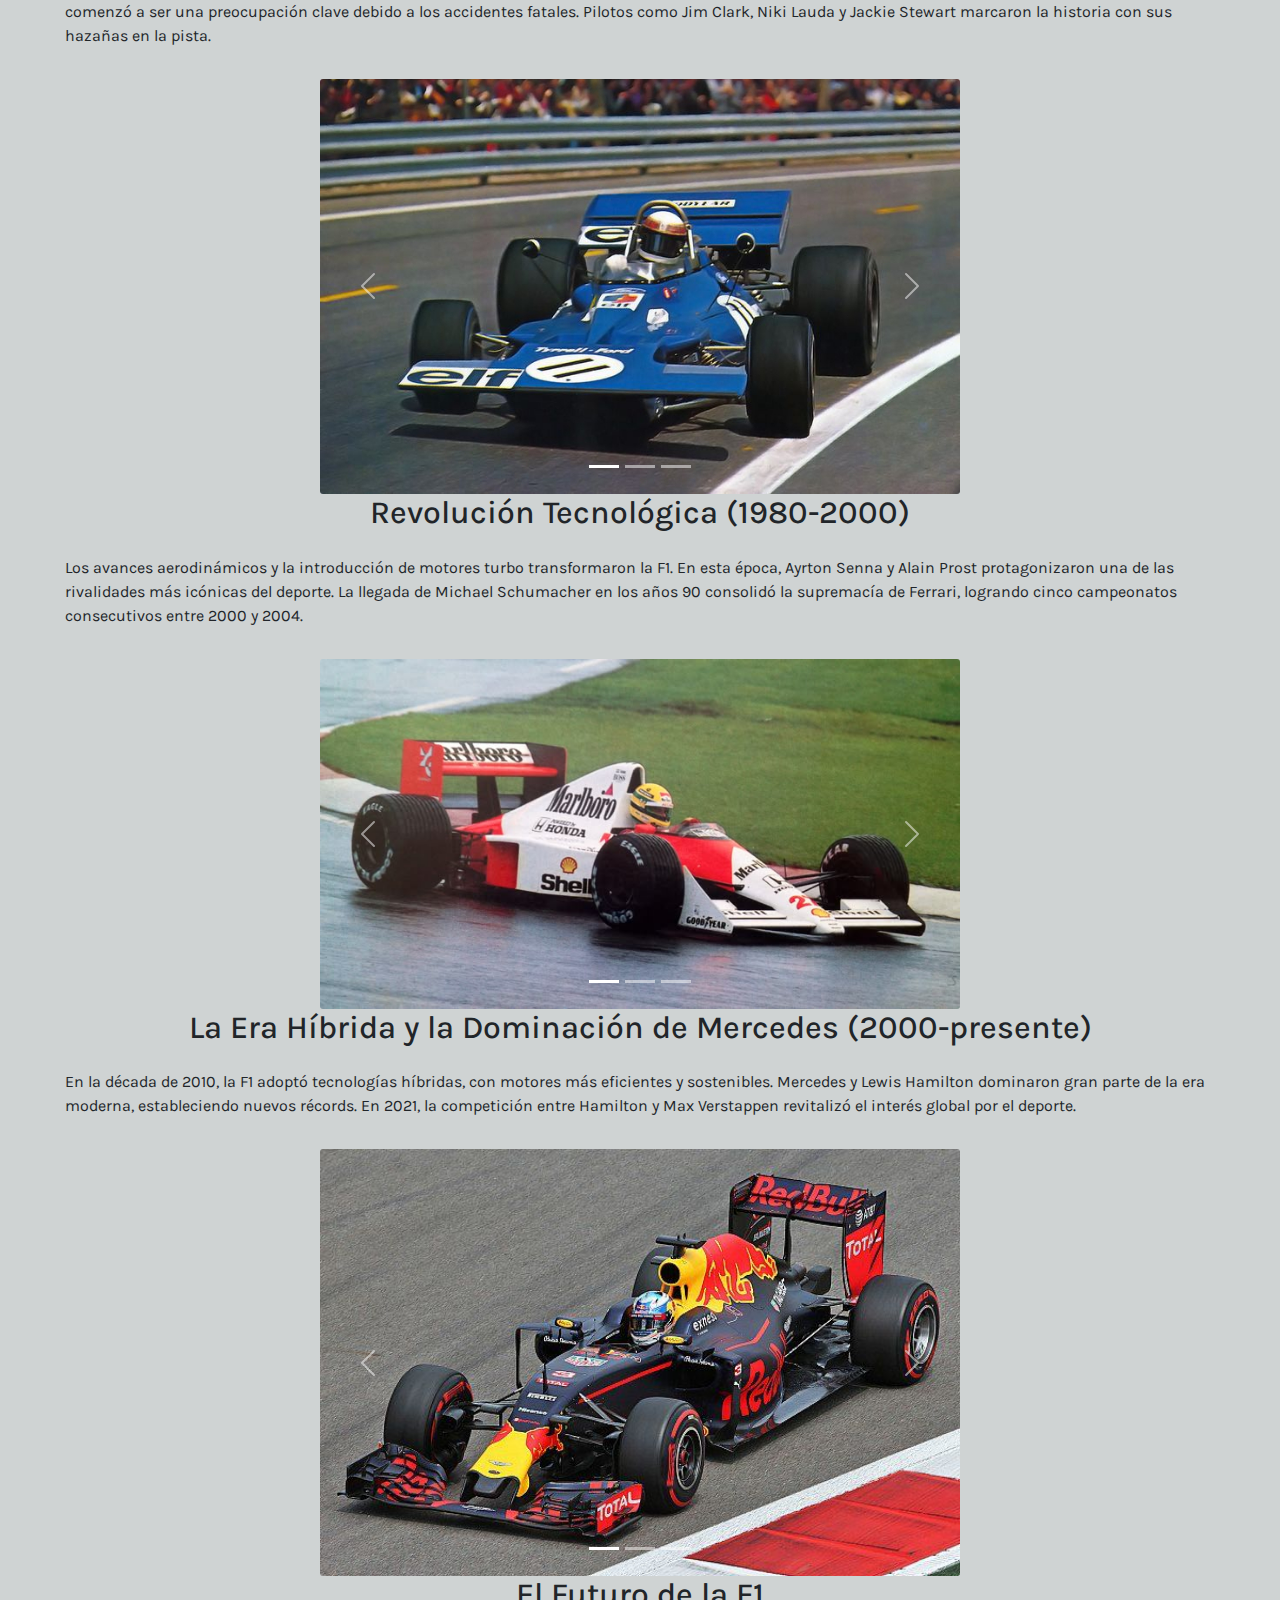
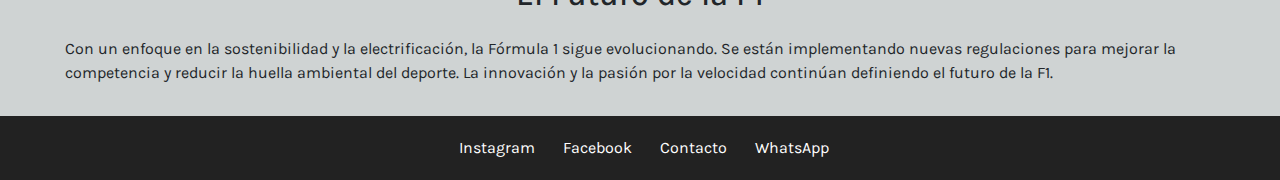
<file: pages/historia.html>
<!DOCTYPE html>
<html lang="en">
<head>
    <meta charset="UTF-8">
    <meta name="viewport" content="width=device-width, initial-scale=1.0">
    <title>Historia</title>
    <link rel="icon" type="image/png" href="../img/F1Wallpaper.png">
    <link rel="preconnect" href="https://fonts.googleapis.com">
    <link rel="preconnect" href="https://fonts.gstatic.com" crossorigin>
    <link href="https://fonts.googleapis.com/css2?family=Darker+Grotesque:wght@300..900&family=Encode+Sans+Semi+Expanded:wght@100;200;300;400;500;600;700;800;900&family=Hind+Mysuru:wght@300;400;500;600;700&family=IBM+Plex+Sans+Thai+Looped&family=Karla:ital,wght@0,200..800;1,200..800&family=Mukta&family=Smooch+Sans:wght@100..900&family=Yaldevi:wght@200..700&display=swap" rel="stylesheet">
    <link rel="stylesheet" href="/style.css">
    <link href="https://cdn.jsdelivr.net/npm/bootstrap@5.3.0/dist/css/bootstrap.min.css" rel="stylesheet">
</head>
<body>
  <header>
    <nav class="menu">
      <div class="logo">
        <img src="../img/F1Wallpaper.png" alt="Logo">
      </div>
    
      <!-- Botón hamburguesa -->
      <button class="menu-toggle" id="menu-toggle">☰</button>
    
      <ul class="nav-links" id="nav-links">
        <li><a href="../index.html">Inicio</a></li>
        <li><a href="../pages/historia.html">Historia</a></li>
        <li><a href="../pages/circuito.html">Circuitos</a></li>
        <li class="submenu">
          <a href="#">Escuderías</a>
          <ul class="dropdown">
            <li><a href="ferrari.html">Ferrari</a></li>
            <li><a href="mercedes.html">Mercedes</a></li>
            <li><a href="redbull.html">Red Bull</a></li>
            <li><a href="mclaren.html">McLaren</a></li>
            <li><a href="astonmartin.html">Aston Martin</a></li>
          </ul>
        </li>
      </ul>
    </nav>
</header>
    <main>
        <h1>Historia Formula 1</h1>          
            <p>Las carreras de Gran Premio tienen sus raíces en las carreras automovilísticas surgidas en Francia en 1894. En un principio se trataba de eventos individuales, sin conexión y en caminos de tierra, prácticamente sin ninguna limitación.De 1927 a 1934, el número de carreras consideradas Gran Premio creció hasta alcanzar dieciocho en 1934, el máximo antes de la Segunda Guerra Mundial.</p>
              <h2>Creación del campeonato</h2>
            <p>1945, inmediatamente después de la Segunda Guerra Mundial, sólo hubo cuatro carreras. Antes de la Segunda Guerra Mundial se habían establecido las reglas para las competiciones de Grand Prix, que debían obedecer tanto autos como pilotos. Estas reglas, conocidas en su conjunto como Fórmula, no se concretaron hasta que en 1947 la antigua AIACR se reorganizó, pasándose a llamar la Federación Internacional del Automóvil, conocida por las siglas "FIA". Con sede central en París, al final de la temporada de 1949 anunció que para 1950 unirían varios Grandes Premios nacionales para crear un Campeonato Mundial de Pilotos, por lo que en 1950 se celebró el primer campeonato de Fórmula 1. Por motivos económicos, en los años de 1952 y 1953 todavía se compitió con coches de Fórmula 2 y el calendario continuó incluyendo varias carreras que no eran consideradas Grandes Premios hasta 1983. Se estableció un sistema de puntuación y se reconocieron un total de siete carreras como aptas para el Campeonato del Mundo.</p>
            <img class="img1" src="/img/imagen50.jpeg" alt="">
            <h2>Los Inicios (1950-1960)</h2>
            <p>La primera temporada oficial de la F1 se celebró en 1950, con el Gran Premio de Gran Bretaña como su carrera inaugural. Giuseppe Farina se coronó como el primer campeón del mundo, pilotando para Alfa Romeo. En esta década, pilotos como Juan Manuel Fangio y Stirling Moss dominaron la competición, estableciendo los cimientos de la categoría.</p>
            <div id="carouselExampleIndicators" class="carousel slide w-50 mx-auto" data-bs-ride="carousel">
              <!-- Indicadores -->
              <div class="carousel-indicators">
                <button type="button" data-bs-target="#carouselExampleIndicators" data-bs-slide-to="0" class="active" aria-current="true" aria-label="Slide 1"></button>
                <button type="button" data-bs-target="#carouselExampleIndicators" data-bs-slide-to="1" aria-label="Slide 2"></button>
                <button type="button" data-bs-target="#carouselExampleIndicators" data-bs-slide-to="2" aria-label="Slide 3"></button>
              </div>
            
              <!-- Contenedor de imágenes -->
              <div class="carousel-inner">
                <div class="carousel-item active">
                  <img src="/img/_(4).jpeg" class="d-block w-100" alt="Slide 1">
                </div>
                <div class="carousel-item">
                  <img src="/img/_(3).jpeg" class="d-block w-100" alt="Slide 2">
                </div>
                <div class="carousel-item">
                  <img src="/img/_(6).jpeg" class="d-block w-100" alt="Slide 4">
                </div>
              </div>
            
              <!-- Botones de navegación -->
              <button class="carousel-control-prev" type="button" data-bs-target="#carouselExampleIndicators" data-bs-slide="prev">
                <span class="carousel-control-prev-icon" aria-hidden="true"></span>
                <span class="visually-hidden">Anterior</span>
              </button>
              <button class="carousel-control-next" type="button" data-bs-target="#carouselExampleIndicators" data-bs-slide="next">
                <span class="carousel-control-next-icon" aria-hidden="true"></span>
                <span class="visually-hidden">Siguiente</span>
              </button>
            </div>
            
            <h2>La Era Dorada (1960-1980)</h2>
            <p>Durante estos años, la F1 experimentó un crecimiento significativo, con la aparición de grandes equipos como Ferrari, Lotus y McLaren. La seguridad comenzó a ser una preocupación clave debido a los accidentes fatales. Pilotos como Jim Clark, Niki Lauda y Jackie Stewart marcaron la historia con sus hazañas en la pista.</p>
            <div id="carouselExampleIndicators2" class="carousel slide w-50 mx-auto" data-bs-ride="carousel">
              <!-- Indicadores -->
              <div class="carousel-indicators">
                <button type="button" data-bs-target="#carouselExampleIndicators2" data-bs-slide-to="0" class="active" aria-current="true" aria-label="Slide 1"></button>
                <button type="button" data-bs-target="#carouselExampleIndicators2" data-bs-slide-to="1" aria-label="Slide 2"></button>
                <button type="button" data-bs-target="#carouselExampleIndicators2" data-bs-slide-to="2" aria-label="Slide 3"></button>
              </div>
            
              <!-- Contenedor de imágenes -->
              <div class="carousel-inner">
                <div class="carousel-item active">
                  <img src="/img/JackieStewart.jpeg" class="d-block w-100" alt="Slide 1">
                </div>
                <div class="carousel-item">
                  <img src="/img/JimClark.jpeg" class="d-block w-100" alt="Slide 2">
                </div>
                <div class="carousel-item">
                  <img src="/img/lauda.jpeg" class="d-block w-100" alt="Slide 4">
                </div>
              </div>
            
              <!-- Botones de navegación -->
              <button class="carousel-control-prev" type="button" data-bs-target="#carouselExampleIndicators2" data-bs-slide="prev">
                <span class="carousel-control-prev-icon" aria-hidden="true"></span>
                <span class="visually-hidden">Anterior</span>
              </button>
              <button class="carousel-control-next" type="button" data-bs-target="#carouselExampleIndicators2" data-bs-slide="next">
                <span class="carousel-control-next-icon" aria-hidden="true"></span>
                <span class="visually-hidden">Siguiente</span>
              </button>
            </div>
            <h2>Revolución Tecnológica (1980-2000)</h2>
            <p>Los avances aerodinámicos y la introducción de motores turbo transformaron la F1. En esta época, Ayrton Senna y Alain Prost protagonizaron una de las rivalidades más icónicas del deporte. La llegada de Michael Schumacher en los años 90 consolidó la supremacía de Ferrari, logrando cinco campeonatos consecutivos entre 2000 y 2004.</p>
            <div id="carouselExampleIndicators3" class="carousel slide w-50 mx-auto" data-bs-ride="carousel">
              <!-- Indicadores -->
              <div class="carousel-indicators">
                <button type="button" data-bs-target="#carouselExampleIndicators3" data-bs-slide-to="0" class="active" aria-current="true" aria-label="Slide 1"></button>
                <button type="button" data-bs-target="#carouselExampleIndicators3" data-bs-slide-to="1" aria-label="Slide 2"></button>
                <button type="button" data-bs-target="#carouselExampleIndicators3" data-bs-slide-to="2" aria-label="Slide 3"></button>
              </div>
            
              <!-- Contenedor de imágenes -->
              <div class="carousel-inner">
                <div class="carousel-item active">
                  <img src="/img/ayrtonSenna2.jpeg" class="d-block w-100" alt="Slide 1">
                </div>
                <div class="carousel-item">
                  <img src="/img/AlainProst.jpeg" class="d-block w-100" alt="Slide 2">
                </div>
                <div class="carousel-item">
                  <img src="/img/MichaelSchumacher1.jpeg" class="d-block w-100" alt="Slide 4">
                </div>
              </div>
            
              <!-- Botones de navegación -->
              <button class="carousel-control-prev" type="button" data-bs-target="#carouselExampleIndicators3" data-bs-slide="prev">
                <span class="carousel-control-prev-icon" aria-hidden="true"></span>
                <span class="visually-hidden">Anterior</span>
              </button>
              <button class="carousel-control-next" type="button" data-bs-target="#carouselExampleIndicators3" data-bs-slide="next">
                <span class="carousel-control-next-icon" aria-hidden="true"></span>
                <span class="visually-hidden">Siguiente</span>
              </button>
            </div>
            <h2>La Era Híbrida y la Dominación de Mercedes (2000-presente)</h2>
            <p>En la década de 2010, la F1 adoptó tecnologías híbridas, con motores más eficientes y sostenibles. Mercedes y Lewis Hamilton dominaron gran parte de la era moderna, estableciendo nuevos récords. En 2021, la competición entre Hamilton y Max Verstappen revitalizó el interés global por el deporte.</p>
            <div id="carouselExampleIndicators4" class="carousel slide w-50 mx-auto" data-bs-ride="carousel">
              <!-- Indicadores -->
              <div class="carousel-indicators">
                <button type="button" data-bs-target="#carouselExampleIndicators4" data-bs-slide-to="0" class="active" aria-current="true" aria-label="Slide 1"></button>
                <button type="button" data-bs-target="#carouselExampleIndicators4" data-bs-slide-to="1" aria-label="Slide 2"></button>
                <button type="button" data-bs-target="#carouselExampleIndicators4" data-bs-slide-to="2" aria-label="Slide 3"></button>
              </div>
            
              <!-- Contenedor de imágenes -->
              <div class="carousel-inner">
                <div class="carousel-item active">
                  <img src="/img/F1.jpeg" class="d-block w-100" alt="Slide 1">
                </div>
                <div class="carousel-item">
                  <img src="/img/mercedesbenz.jpeg" class="d-block w-100" alt="Slide 2">
                </div>
                <div class="carousel-item">
                  <img src="/img/FrancoColapinto.jpeg" class="d-block w-100" alt="Slide 4">
                </div>
              </div>
            
              <!-- Botones de navegación -->
              <button class="carousel-control-prev" type="button" data-bs-target="#carouselExampleIndicators4" data-bs-slide="prev">
                <span class="carousel-control-prev-icon" aria-hidden="true"></span>
                <span class="visually-hidden">Anterior</span>
              </button>
              <button class="carousel-control-next" type="button" data-bs-target="#carouselExampleIndicators4" data-bs-slide="next">
                <span class="carousel-control-next-icon" aria-hidden="true"></span>
                <span class="visually-hidden">Siguiente</span>
              </button>
            </div>
            <h2>El Futuro de la F1</h2>
            <p>Con un enfoque en la sostenibilidad y la electrificación, la Fórmula 1 sigue evolucionando. Se están implementando nuevas regulaciones para mejorar la competencia y reducir la huella ambiental del deporte. La innovación y la pasión por la velocidad continúan definiendo el futuro de la F1.</p>
    <footer class="footer">
        <div class="footer-contenido">
            <a href="https://instagram.com" target="_blank" class="icono instagram"><i class="fab fa-instagram"></i> Instagram</a>
            <a href="https://facebook.com" target="_blank" class="icono facebook"><i class="fab fa-facebook-f"></i> Facebook</a>
            <a href="mailto:contacto@tudominio.com" class="icono contacto"><i class="fas fa-envelope"></i> Contacto</a>
            <a href="https://wa.me/1234567890" target="_blank" class="icono whatsapp"><i class="fab fa-whatsapp"></i> WhatsApp</a>
        </div>
    </footer>
    <!-- Bootstrap JS -->
    <script>
      const toggle = document.getElementById('menu-toggle');
      const navLinks = document.getElementById('nav-links');
      const submenu = document.querySelector('.submenu');
    
      // Mostrar/ocultar el menú principal
      toggle.addEventListener('click', () => {
        navLinks.classList.toggle('show');
      });
    
      // Submenú desplegable solo en móvil
      submenu.addEventListener('click', function (e) {
        if (window.innerWidth <= 768) {
          e.preventDefault();
          this.classList.toggle('open');
        }
      });
    </script>
    <script src="https://cdn.jsdelivr.net/npm/bootstrap@5.3.3/dist/js/bootstrap.bundle.min.js" integrity="sha384-YvpcrYf0tY3lHB60NNkmXc5s9fDVZLESaAA55NDzOxhy9GkcIdslK1eN7N6jIeHz" crossorigin="anonymous"></script>
</body>
</html>
</file>
<file: style.css>
@charset "UTF-8";
/* Definir las variables */
/* estilos generales */
body {
  font-family: "Karla", sans-serif !important;
  margin: 0px;
  background-color: rgba(120, 132, 133, 0.3568627451) !important;
  padding: 0px;
}

h1, h2, h3 {
  text-align: center;
}

h1 {
  padding-top: 60px;
}

p {
  padding: 15px;
  margin-left: 50px;
  margin-right: 50px;
}

img {
  border-radius: 3px;
}

/* BARRA DE NAVEGACION */
.contenedorSuperior {
  padding: 10px !important;
  display: flex;
  justify-content: space-between;
  align-items: center;
}

/* Estilo del nav con fondo transparente */
.menu {
  position: fixed;
  top: 0;
  width: 100%;
  background-color: rgba(0, 0, 5, 0.5058823529);
  backdrop-filter: blur(10px);
  display: flex;
  justify-content: space-between;
  align-items: center;
  z-index: 1000;
}

/* Estilos del logo */
.logo img {
  width: 80px;
  padding-left: 10px;
}

/* Lista del menú */
.nav-links {
  list-style: none;
  display: flex;
  gap: 20px !important;
  padding-right: 10px;
}

.nav-links li {
  position: relative;
}

/* Enlaces */
.nav-links li a {
  text-decoration: none;
  color: white;
  font-size: 18px !important;
  padding: 10px !important;
  padding-top: 10px !important;
  transition: color 0.3s ease-in-out;
  text-transform: uppercase;
}

/* Efecto hover en los enlaces */
.nav-links li a:hover {
  color: red;
}

/* Submenú */
.submenu .dropdown {
  display: none;
  position: absolute;
  top: 100%;
  left: 0;
  background: rgba(0, 0, 0, 0.9);
  list-style: none;
  padding: 10px 0;
  border-radius: 5px;
  min-width: 150px;
}

.submenu .dropdown li {
  text-align: left;
}

.submenu .dropdown li a {
  color: white;
  display: block;
  padding: 10px;
  transition: background 0.3s ease-in-out;
}

.submenu .dropdown li a:hover {
  background: red;
}

/* Mostrar submenú en hover */
.submenu:hover .dropdown {
  display: block;
}

/* Estilo para el botón hamburguesa */
.menu-toggle {
  display: none;
  font-size: 30px;
  color: white;
  background: none;
  border: none;
  cursor: pointer;
  padding-right: 15px;
}

/* Responsive para celulares */
@media (max-width: 768px) {
  .menu {
    flex-wrap: wrap;
    justify-content: space-between;
  }
  .menu-toggle {
    display: block;
  }
  .nav-links {
    flex-direction: column;
    width: 100%;
    display: none;
    padding: 10px 0;
    background-color: rgba(0, 0, 5, 0.8);
    backdrop-filter: blur(10px);
  }
  .nav-links.show {
    display: flex;
  }
  .nav-links li {
    text-align: center;
    width: 100%;
  }
  .submenu .dropdown {
    position: static;
    background: rgba(0, 0, 5, 0.8);
    border-radius: 0;
  }
  .submenu:hover .dropdown {
    display: none;
  }
  /* Submenú en modo acordeón: se abre al hacer clic */
  .submenu.open .dropdown {
    display: block;
  }
}
/* Botón hamburguesa */
.menu-toggle {
  display: none;
  font-size: 30px;
  color: white;
  background: none;
  border: none;
  cursor: pointer;
  margin-right: 20px;
}

/* Responsive */
@media (max-width: 768px) {
  .menu {
    flex-wrap: wrap;
  }
  .menu-toggle {
    display: block;
  }
  .nav-links {
    flex-direction: column;
    width: 100%;
    display: none;
    background-color: rgba(0, 0, 5, 0.8);
    backdrop-filter: blur(10px);
    margin-top: 10px;
    gap: 0;
  }
  .nav-links.show {
    display: flex;
  }
  .nav-links li {
    width: 100%;
    text-align: center;
  }
  .submenu .dropdown {
    display: none;
    position: static;
    background-color: rgba(0, 0, 5, 0.8);
  }
  .submenu.open .dropdown {
    display: block;
  }
  .submenu:hover .dropdown {
    display: none;
  }
}
/* FOOTER */
.footer {
  grid-area: footer;
  background-color: #222;
  color: white;
  text-align: center;
  padding: 20px 0;
  font-size: 18px;
  position: relative;
  z-index: 1;
}

.footer-contenido {
  display: flex;
  justify-content: center;
  gap: 20px;
}

/* Estilos para los enlaces */
.icono {
  color: white;
  text-decoration: none;
  font-size: 16px;
  transition: color 0.3s ease, transform 0.3s ease;
}

/* Estilos individuales para cada red */
.instagram:hover {
  color: #E4405F;
  transform: scale(1.1);
}

.facebook:hover {
  color: #1877F2;
  transform: scale(1.1);
}

.contacto:hover {
  color: #FFA500;
  transform: scale(1.1);
}

.whatsapp:hover {
  color: #25D366;
  transform: scale(1.1);
}

.barra:hover {
  color: #000000;
  transform: scale(1.1);
}

/* Íconos */
.icono i {
  margin-right: 8px;
}

/* PAGINA PRINCIPAL */
.contenedor {
  display: grid;
  grid-template-areas: "header header header" "aside main main" "footer footer footer";
}

.contededorInferior {
  display: flex;
  justify-content: flex-start;
  padding: 1rem;
}

.tituloHeader {
  padding-top: 4rem;
  padding-right: 5rem;
  text-transform: uppercase;
  font-size: 3rem;
  text-align: left;
  color: white;
}

.contededorInferiorBotones {
  display: flex;
  justify-content: left;
  padding-left: 10rem;
}

.contenedor2 {
  margin: 10px;
}

.imgContenedor {
  width: 400px;
}

.imgCenter {
  text-align: center;
}

.header {
  background-image: url(../img/senna1.jpeg);
  background-size: cover;
  background-attachment: fixed;
  height: 95vh;
  position: relative;
  grid-area: header;
}

@media screen and (max-width: 768px) {
  header {
    background-image: url(./img/ayrtonSenna5.jpeg) !important;
    background-size: cover;
  }
  .contededorInferiorBotones {
    align-items: center;
  }
}
/* button */
.btnI {
  font-family: "Karla", sans-serif !important;
  background-color: rgba(0, 0, 0, 0.819);
  color: white;
  border: none;
  padding: 10px 20px;
  font-size: 16px;
  cursor: pointer;
  border-radius: 5px;
  transition: background-color 0.5s ease, transform 0.2s ease;
}

button:hover {
  transform: scale(1.05);
}

button:active {
  transform: scale(0.95);
}

/* aside */
.aside {
  background-color: #111;
  color: white;
  padding: 1rem;
  border-radius: 3px;
  max-width: 300px;
  box-shadow: 0 4px 8px rgba(0, 0, 0, 0.3);
}

.imgAside {
  width: 100%;
  border-radius: 3px;
  margin-bottom: 0.5rem;
}

.asideText h3 {
  margin: 0.5rem 0 0.2rem;
}

.readMore {
  color: #e10600;
  text-decoration: none;
  font-weight: bold;
}

/* carrusel */
.carouselExampleIndicators {
  width: 50%;
}

.img1 {
  display: block;
  margin: auto;
  width: 50%;
}

/* Circuitos */
.divicion3 {
  display: grid;
  grid-template-columns: repeat(3, 8fr);
  justify-items: center;
}

.calendario {
  background-color: #fff;
  border-radius: 3px;
  padding: 1rem;
  margin: 1rem;
}

.calendario, img {
  width: 18rem;
}

.circuitoH2 {
  margin: 0rem;
  font-size: 1.6rem;
  text-transform: uppercase;
}

.circuitoH3 {
  margin: 0.3rem;
  text-transform: uppercase;
  font-size: 1rem;
}

.texCircuito {
  text-align: center;
}

.pCircuito {
  padding: 0rem;
  margin-top: 0.5rem;
  margin-left: 0rem;
  margin-right: 0rem;
  font-size: 0.7rem;
  text-align: center;
}

.imgBanderas {
  width: 5rem;
  display: block;
  margin: 0 auto;
}

hr {
  margin: 1.5rem;
}

@media screen and (max-width: 768px) {
  .divicion3 {
    display: grid;
    grid-template-columns: repeat(auto-fit, minmax(250px, 1fr));
  }
}

/*# sourceMappingURL=style.css.map */
</file>
